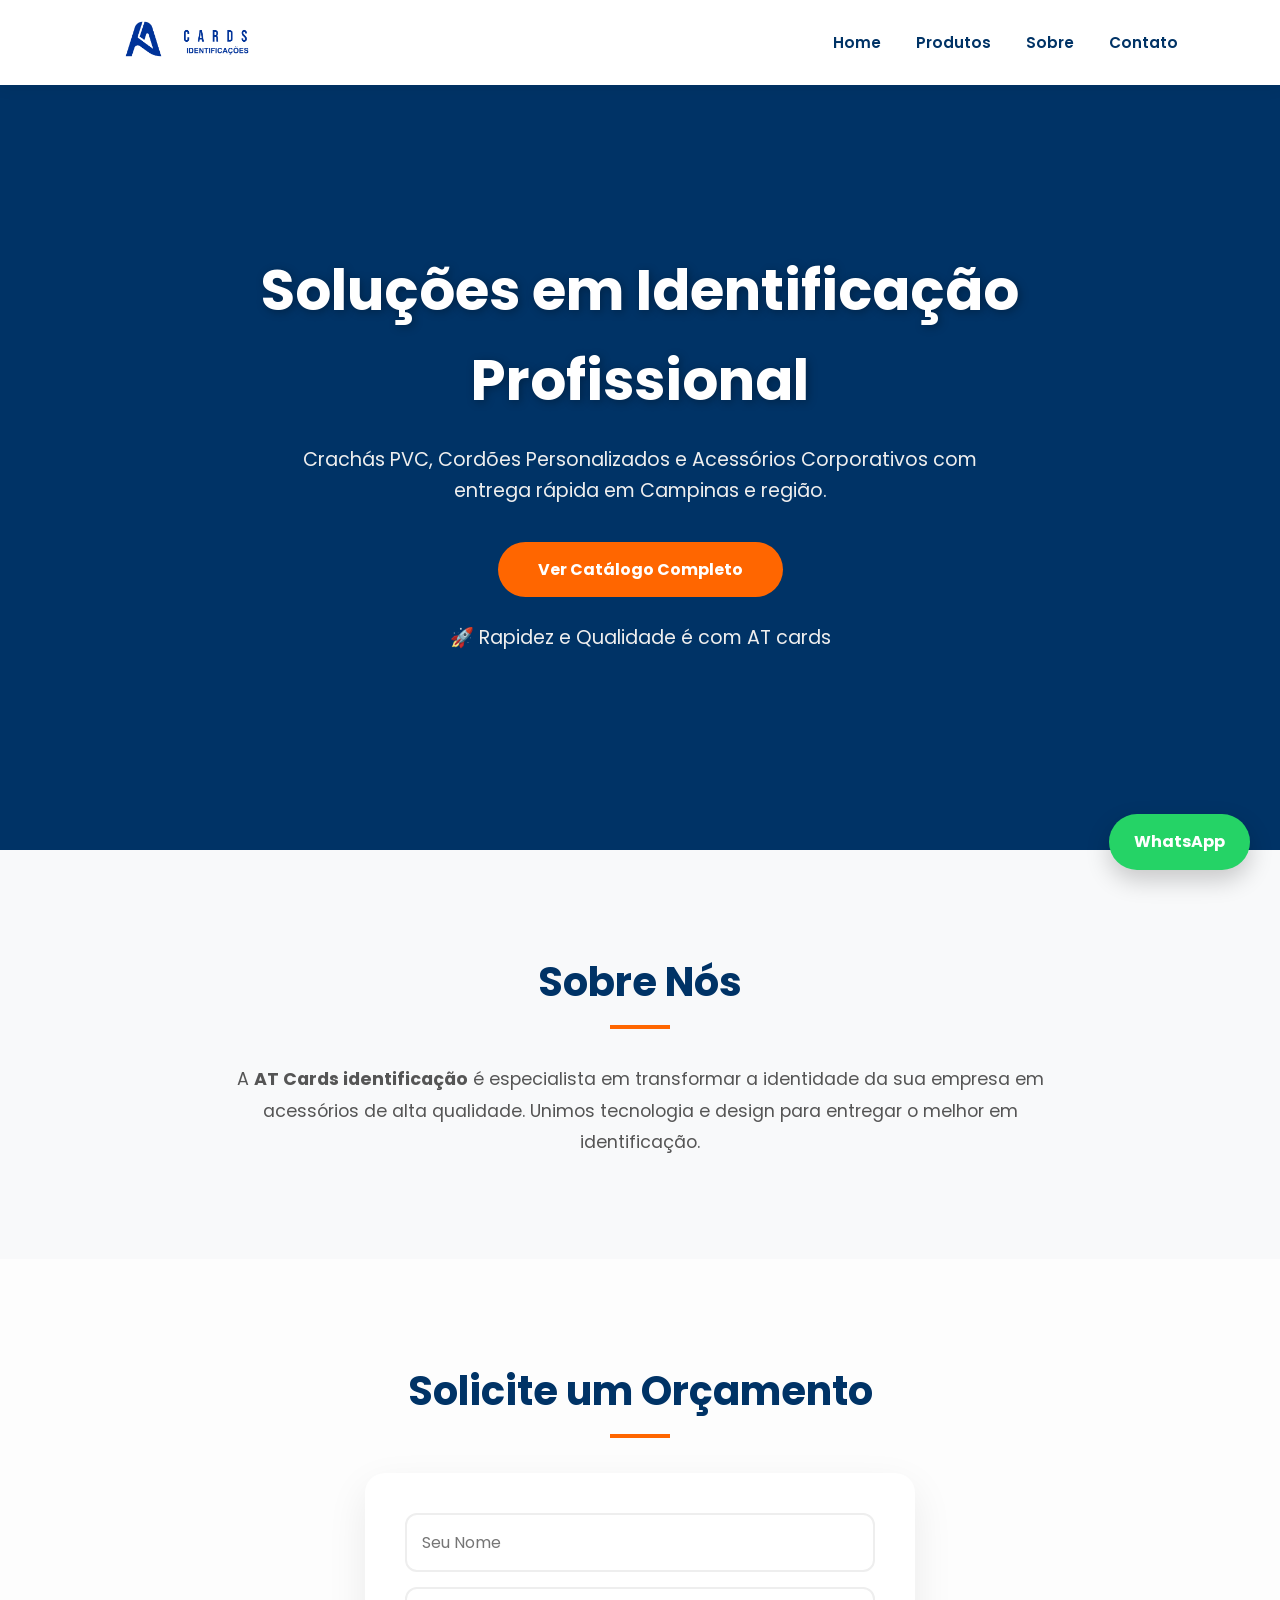
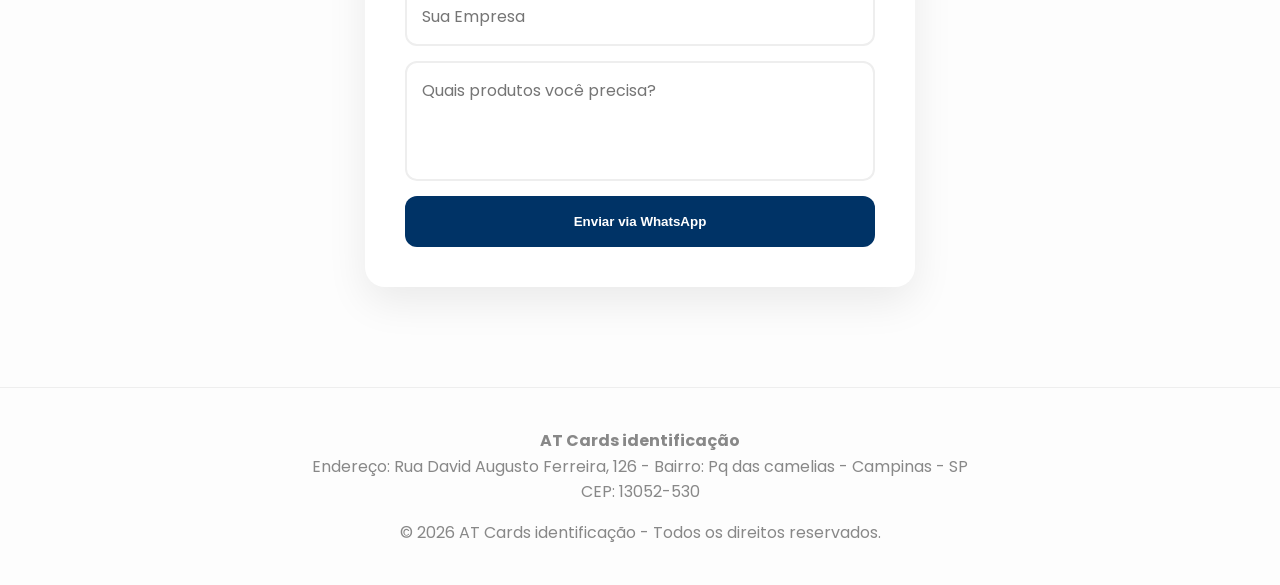
<file: index.html>
<!DOCTYPE html>
<html lang="pt-BR">
<head>
    <meta charset="UTF-8">
    <meta name="viewport" content="width=device-width, initial-scale=1.0">
    <title>AT Cards identificação | Home</title>
    <link rel="stylesheet" href="css/style.css">
    <link href="https://fonts.googleapis.com/css2?family=Poppins:wght@300;400;500;600;700&display=swap" rel="stylesheet">
</head>
<body>

<header>
    <div class="logo"><a href="index.html"><img src="imagens/logo.png" alt="AT Cards"></a></div>
    <nav>
        <ul>
            <li><a href="index.html">Home</a></li>
            <li><a href="produtos.html">Produtos</a></li>
            <li><a href="sobre.html">Sobre</a></li>
            <li><a href="#contato">Contato</a></li>
        </ul>
    </nav>
</header>

<section class="hero">
    <div class="hero-content">
        <h1>Soluções em Identificação Profissional</h1>
        <p>Crachás PVC, Cordões Personalizados e Acessórios Corporativos com entrega rápida em Campinas e região.</p>
        <a href="produtos.html" class="btn">Ver Catálogo Completo</a>
        <br>
        <br>
        <p>🚀 Rapidez e Qualidade é com AT cards</p>
    
</div>
    </div>
</section>

<section id="sobre">
    <h2>Sobre Nós</h2>
    <p>A <strong>AT Cards identificação</strong> é especialista em transformar a identidade da sua empresa em acessórios de alta qualidade. Unimos tecnologia e design para entregar o melhor em identificação.</p>
</section>

<section id="contato">
    <h2>Solicite um Orçamento</h2>
    <form id="formContato">
        <input type="text" id="nome" placeholder="Seu Nome" required>
        <input type="text" id="empresa" placeholder="Sua Empresa">
        <textarea id="mensagem" placeholder="Quais produtos você precisa?" style="height: 120px; padding: 15px; border-radius: 12px; border: 2px solid #eee; font-family: inherit; resize: none;" required></textarea>
        <button type="submit">Enviar via WhatsApp</button>
    </form>
</section>

<footer>
    <div style="margin-bottom: 15px;">
        <p><strong>AT Cards identificação</strong></p>
        <p>Endereço: Rua David Augusto Ferreira, 126 - Bairro: Pq das camelias - Campinas - SP</p>
        <p>CEP: 13052-530</p>
    </div>
    <p>© 2026 AT Cards identificação - Todos os direitos reservados.</p>
</footer>

<a href="https://api.whatsapp.com/send?phone=5519992247044" class="whatsapp">WhatsApp</a>

<script>
    document.getElementById('formContato').onsubmit = function(e){
        e.preventDefault();
        let n = document.getElementById('nome').value;
        let em = document.getElementById('empresa').value;
        let m = document.getElementById('mensagem').value;
        let t = `Olá! Sou ${n} da empresa ${em}. Pedido: ${m}`;
        window.open(`https://api.whatsapp.com/send?phone=5519992247044&text=${encodeURIComponent(t)}`, '_blank');
    };
</script>
</body>
</html>
</file>
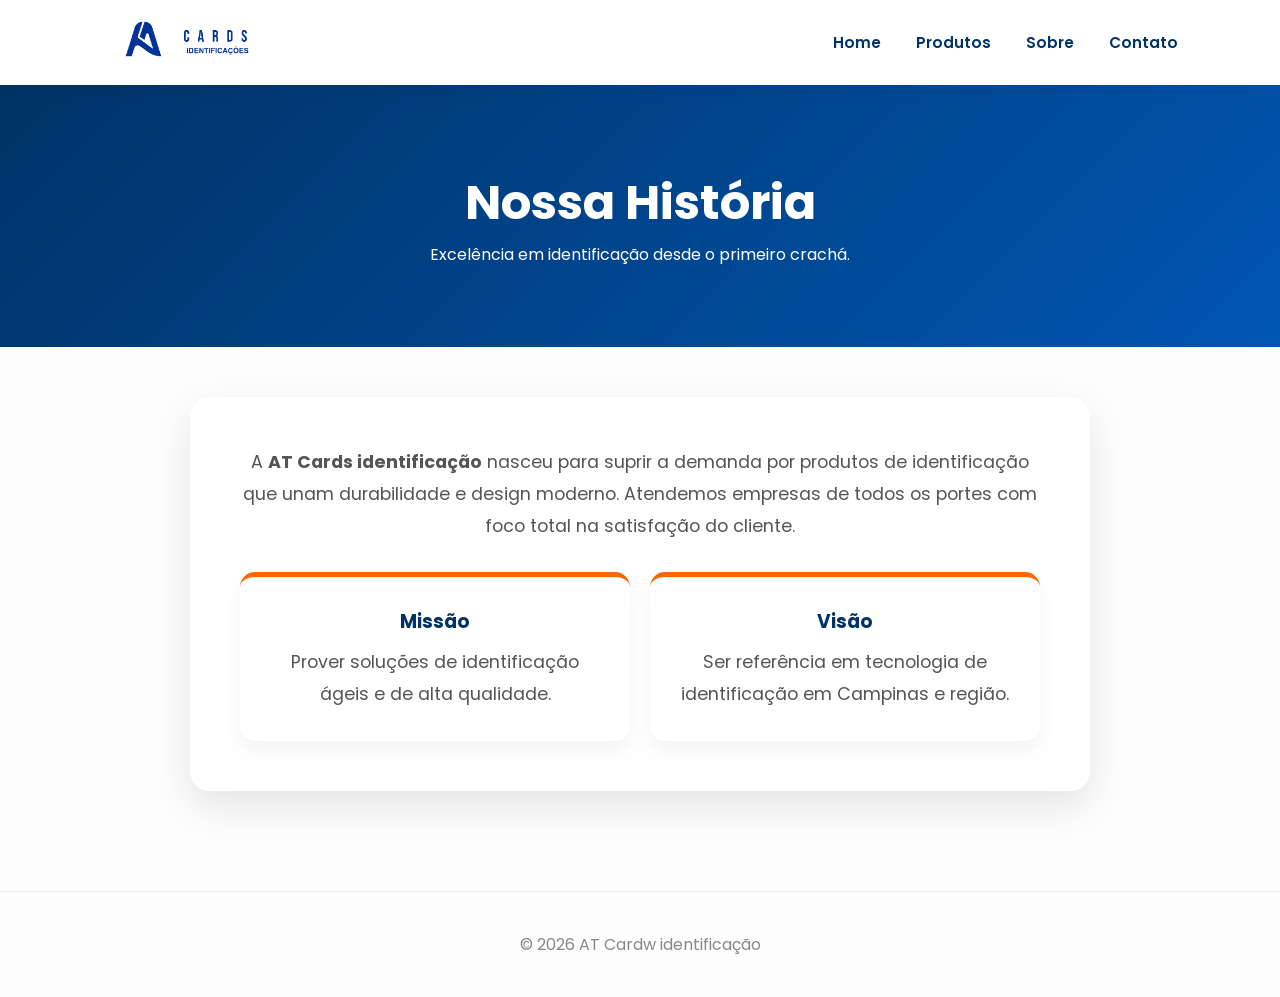
<file: sobre.html>
<!DOCTYPE html>
<html lang="pt-BR">
<head>
    <meta charset="UTF-8">
    <meta name="viewport" content="width=device-width, initial-scale=1.0">
    <title>Sobre Nós | AT Cardw identificação</title>
    <link rel="stylesheet" href="css/style.css">
    <link href="https://fonts.googleapis.com/css2?family=Poppins:wght@300;400;500;600;700&display=swap" rel="stylesheet">
    <style>
        .box-info { background: #fff; padding: 30px; border-radius: 15px; border-top: 5px solid #ff6600; box-shadow: 0 10px 20px rgba(0,0,0,0.05); }
    </style>
</head>
<body>

<header>
    <div class="logo"><a href="index.html"><img src="imagens/logo.png" alt="AT Cards"></a></div>
    <nav>
        <ul>
            <li><a href="index.html">Home</a></li>
            <li><a href="produtos.html">Produtos</a></li>
            <li><a href="sobre.html">Sobre</a></li>
            <li><a href="index.html#contato">Contato</a></li>
        </ul>
    </nav>
</header>

<section style="background: linear-gradient(135deg, #003366 0%, #0056b3 100%); color: white; padding: 80px 8%;">
    <h1 style="font-size: 3rem;">Nossa História</h1>
    <p>Excelência em identificação desde o primeiro crachá.</p>
</section>

<section id="sobre" style="margin-top: -50px; background: none;">
    <div style="background: white; padding: 50px; border-radius: 20px; box-shadow: 0 15px 40px rgba(0,0,0,0.1); max-width: 900px;">
        <p style="margin-bottom: 30px;">A <strong>AT Cards identificação</strong> nasceu para suprir a demanda por produtos de identificação que unam durabilidade e design moderno. Atendemos empresas de todos os portes com foco total na satisfação do cliente.</p>
        
        <div style="display: grid; grid-template-columns: repeat(auto-fit, minmax(250px, 1fr)); gap: 20px; text-align: center;">
            <div class="box-info">
                <h3 style="color:#003366; margin-bottom:10px;">Missão</h3>
                <p>Prover soluções de identificação ágeis e de alta qualidade.</p>
            </div>
            <div class="box-info">
                <h3 style="color:#003366; margin-bottom:10px;">Visão</h3>
                <p>Ser referência em tecnologia de identificação em Campinas e região.</p>
            </div>
        </div>
    </div>
</section>

<footer>© 2026 AT Cardw identificação</footer>
</body>
</html>
</file>
<file: css/style.css>
/* =========================================
   1. CONFIGURAÇÕES GERAIS
   ========================================= */
* {
    margin: 0;
    padding: 0;
    box-sizing: border-box;
}

body {
    font-family: 'Poppins', sans-serif;
    background-color: #fdfdfd;
    color: #333;
    line-height: 1.6;
    scroll-behavior: smooth;
    padding-top: 85px;
}

/* =========================================
   2. HEADER (CABEÇALHO FIXO)
   ========================================= */
header {
    position: fixed;
    top: 0;
    width: 100%;
    height: 85px;
    display: flex;
    justify-content: space-between;
    align-items: center;
    padding: 0 8%;
    background: #ffffff;
    box-shadow: 0 2px 15px rgba(0,0,0,0.08);
    z-index: 1000;
}

.logo img {
    width: 170px; /* Tamanho equilibrado para o menu */
    height: auto;
}

nav ul {
    display: flex;
    list-style: none;
    gap: 35px;
}

nav a {
    color: #003366;
    text-decoration: none;
    font-weight: 600;
    font-size: 0.95rem;
    transition: 0.3s;
}

nav a:hover {
    color: #ff6600; /* Laranja AT Cards */
}

/* =========================================
   3. HERO (BANNER COM TROCA DE IMAGENS)
   ========================================= */
.hero {
    height: 85vh;
    display: flex;
    justify-content: center;
    align-items: center;
    text-align: center;
    position: relative;
    overflow: hidden;
    background-color: #003366;
}

.hero::before {
    content: "";
    position: absolute;
    top: 0; left: 0; width: 100%; height: 100%;
    background-size: cover;
    background-position: center;
    filter: brightness(0.45); /* Escurece para o texto branco brilhar */
    z-index: 1;
    animation: slideFundo 15s infinite ease-in-out;
}

.hero-content {
    position: relative;
    z-index: 2;
    padding: 0 20px;
}

.hero h1 {
    font-size: clamp(2rem, 5vw, 3.5rem);
    color: #ffffff;
    margin-bottom: 20px;
    text-shadow: 2px 2px 10px rgba(0,0,0,0.3);
}

.hero p {
    font-size: 1.2rem;
    color: #eeeeee;
    max-width: 750px;
    margin: 0 auto 35px;
}

/* ANIMAÇÃO DE TROCA DE FUNDO (Ajuste os nomes das fotos aqui) */
@keyframes slideFundo {
    0%, 30% { 
        background-image: url('../imagens/banner-crachas.jpg'); 
    }
    33%, 63% { 
        background-image: url('../imagens/banner-oficina.jpg'); 
    }
    66%, 100% { 
        background-image: url('../imagens/banner-oficina2.png'); 
    }

}

/* =========================================
   4. SEÇÕES (SOBRE, PRODUTOS, CONTATO)
   ========================================= */
section {
    padding: 100px 8%;
    display: flex;
    flex-direction: column;
    align-items: center;
    text-align: center;
}

h2 {
    font-size: 2.5rem;
    color: #003366;
    margin-bottom: 50px;
    position: relative;
}

h2::after {
    content: '';
    width: 60px;
    height: 4px;
    background: #ff6600;
    position: absolute;
    bottom: -15px;
    left: 50%;
    transform: translateX(-50%);
}

#sobre { background-color: #f8f9fa; }
#sobre p { max-width: 850px; font-size: 1.1rem; color: #555; line-height: 1.8; }

/* =========================================
   5. GRID E CARDS DE PRODUTOS (AJUSTE PNG)
   ========================================= */
.grid {
    display: grid;
    grid-template-columns: repeat(auto-fit, minmax(260px, 1fr));
    gap: 30px;
    width: 100%;
}

.card {
    background: #fff;
    border-radius: 20px;
    padding: 25px;
    text-align: center;
    box-shadow: 0 10px 30px rgba(0,0,0,0.05);
    transition: 0.4s;
    border: 1px solid #f0f0f0;
    cursor: pointer;
}

.card:hover {
    transform: translateY(-10px);
    box-shadow: 0 15px 40px rgba(0,0,0,0.12);
}

.img-container {
    width: 100%;
    height: 180px;
    display: flex;
    align-items: center;
    justify-content: center;
    margin-bottom: 20px;
}

.card img {
    max-width: 90%; /* Respiro para os PNGs */
    max-height: 90%;
    object-fit: contain;
}

/* =========================================
   6. FORMULÁRIO DE CONTATO
   ========================================= */
#formContato {
    width: 100%;
    max-width: 550px;
    background: #fff;
    padding: 40px;
    border-radius: 20px;
    box-shadow: 0 15px 40px rgba(0,0,0,0.08);
    display: flex;
    flex-direction: column;
    gap: 15px;
}

input, textarea {
    padding: 15px;
    border: 2px solid #eee;
    border-radius: 12px;
    font-family: inherit;
    font-size: 1rem;
}

input:focus { border-color: #0077ff; outline: none; }

button[type="submit"] {
    background: #003366;
    color: #fff;
    padding: 18px;
    border: none;
    border-radius: 12px;
    font-weight: 700;
    cursor: pointer;
    transition: 0.3s;
}

button[type="submit"]:hover { background: #ff6600; }

/* =========================================
   7. COMPONENTES EXTRAS (WHATSAPP E MODAL)
   ========================================= */
.btn {
    padding: 15px 40px;
    background: #ff6600;
    color: #fff;
    border-radius: 50px;
    text-decoration: none;
    font-weight: 700;
    transition: 0.3s;
    display: inline-block;
}

.whatsapp {
    position: fixed;
    bottom: 30px;
    right: 30px;
    background: #25d366;
    color: #fff;
    padding: 15px 25px;
    border-radius: 50px;
    font-weight: 700;
    text-decoration: none;
    box-shadow: 0 10px 25px rgba(0,0,0,0.2);
    z-index: 1001;
}

.produto-detalhe {
    display: none;
    position: fixed;
    top: 50%; left: 50%;
    transform: translate(-50%, -50%) scale(0.9);
    background: #fff;
    padding: 40px;
    border-radius: 25px;
    width: 90%; max-width: 450px;
    z-index: 2000;
    box-shadow: 0 30px 60px rgba(0,0,0,0.3);
    opacity: 0;
    transition: 0.3s;
}

.produto-detalhe.show { opacity: 1; transform: translate(-50%, -50%) scale(1); display: block; }
.produto-detalhe img { width: 100%; border-radius: 15px; margin-bottom: 20px; }
.close { position: absolute; top: 15px; right: 20px; font-size: 24px; cursor: pointer; }

footer { padding: 40px; text-align: center; color: #888; border-top: 1px solid #eee; }
</file>
